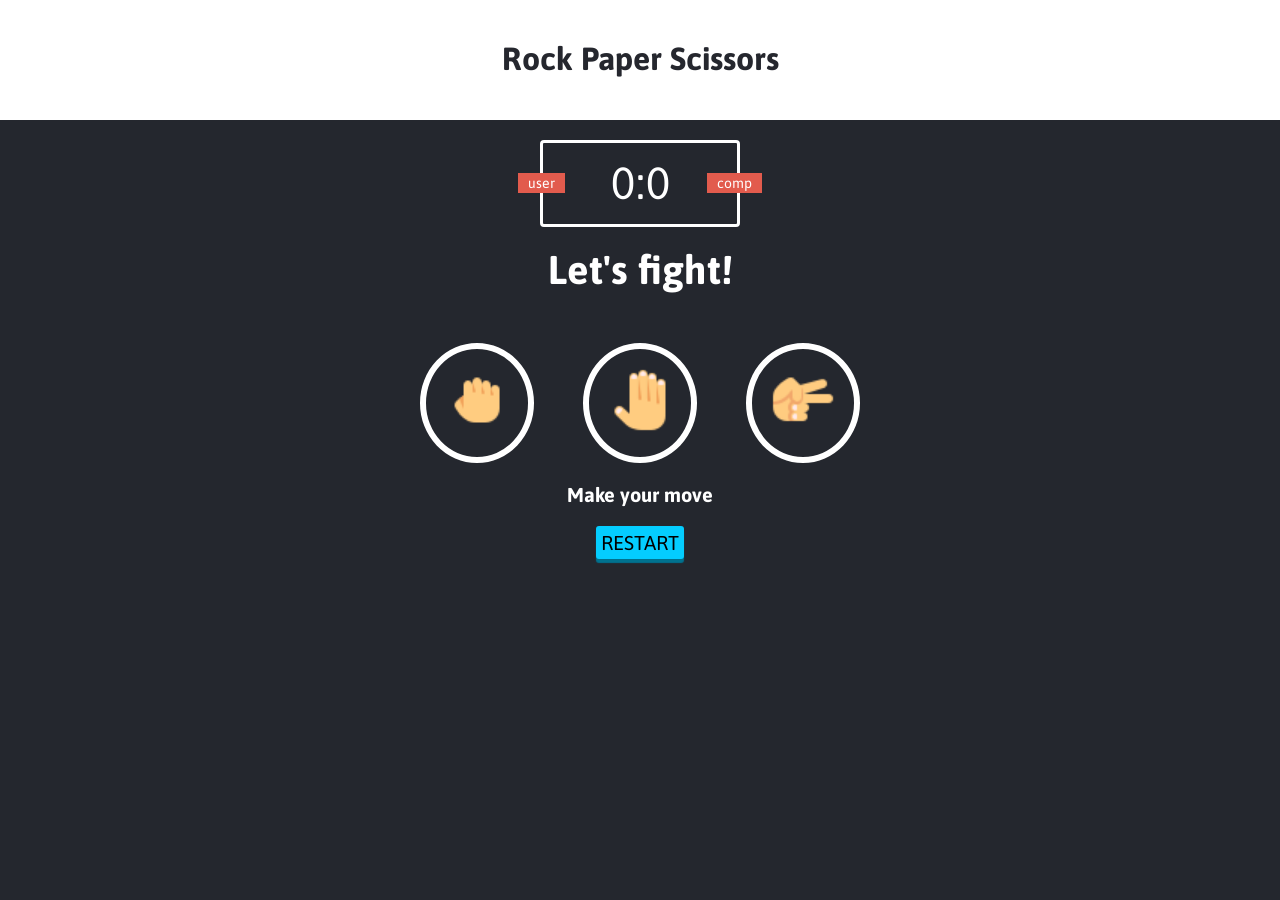
<file: index.html>
<!DOCTYPE html>
<html lang="en">
<head>
  <meta charset="UTF-8">
  <meta name="viewport" content="width=device-width, initial-scale=1.0">
  <script src="./js/jquery-3.5.1.min.js"></script>
  <link href="https://fonts.googleapis.com/css2?family=Asap:wght@400;500;700&display=swap" rel="stylesheet">
  <title>ジャンケン</title>
 <link rel="stylesheet" href="./css/normalize.css">
  <link rel="stylesheet" href="./css/index.css">
</head>
<body>
 <header>
   <h1>Rock Paper Scissors</h1>
 </header>
 <div class="score_board">
  <div class="badge" id="user_label">user</div>
  <div class="badge" id="computer_label">comp</div>
  <span id="user_score">0</span>:<span id="computer_score">0</span>  
</div>

<div class="result">
  <p>Let's fight!</p>
</div>

<div class="choices">
  <div class="choice" id="r">
   <img src="./img/rock.png" alt="rock">
  </div>
  <div class="choice" id="p">
   <img src="./img/paper.png" alt="paper">
  </div>
  <div class="choice" id="s">
   <img src="./img/scissors.png" alt="scissors">
  </div>
</div>
  
<p id="action_message">Make your move</p>

<div id="restart">
 <button>RESTART</button>
</div>
  <script src="./js/main.js"></script>
</body>
</html>
</file>
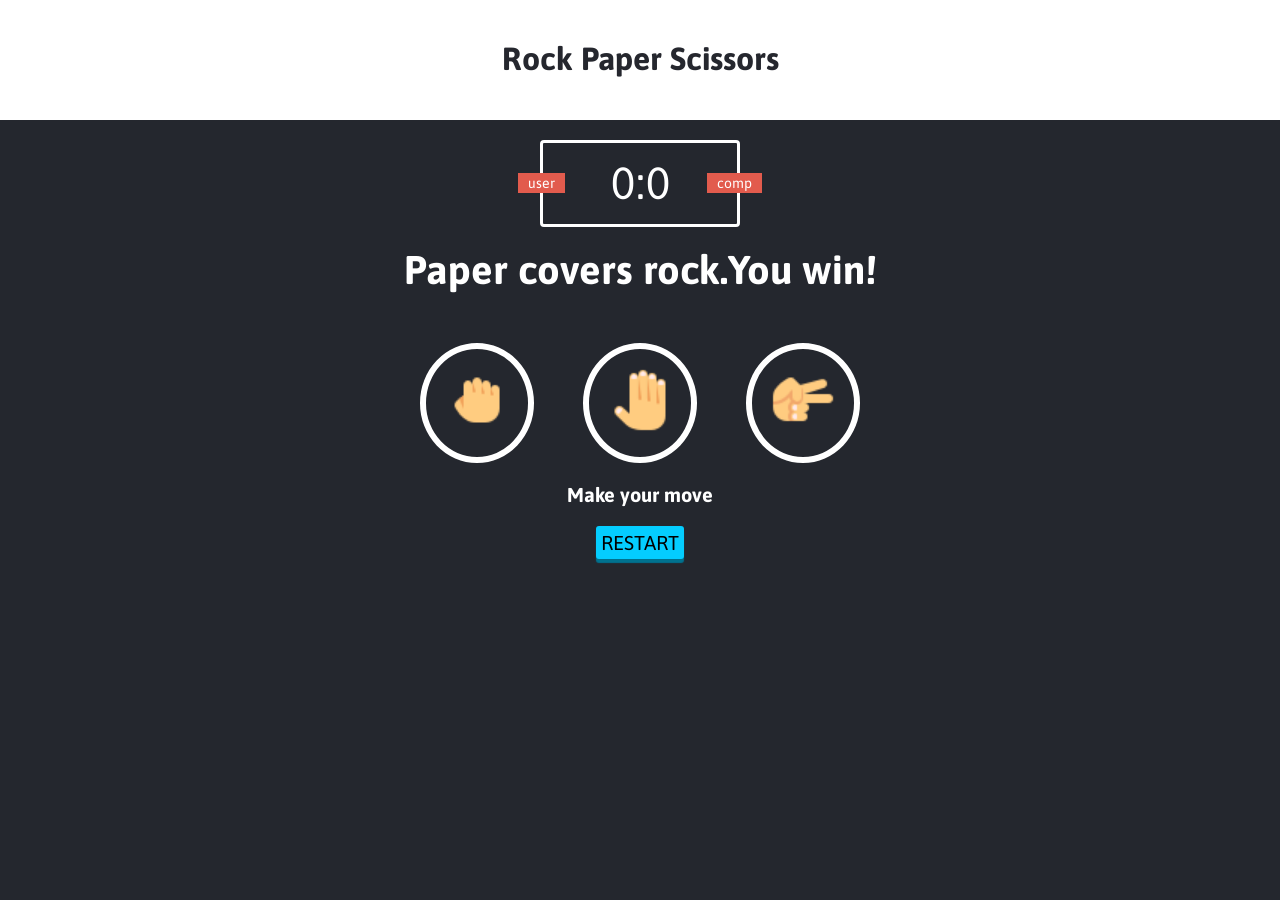
<file: jyankenindex.html>
<!DOCTYPE html>
<html lang="en">
<head>
  <meta charset="UTF-8">
  <meta name="viewport" content="width=device-width, initial-scale=1.0">
  <script src="./js/jquery-3.5.1.min.js"></script>
  <link href="https://fonts.googleapis.com/css2?family=Asap:wght@400;500;700&display=swap" rel="stylesheet">
  <title>ジャンケン</title>
 <link rel="stylesheet" href="./css/normalize.css">
  <link rel="stylesheet" href="./css/index.css">
</head>
<body>
 <header>
   <h1>Rock Paper Scissors</h1>
 </header>
 <div class="score_board">
  <div class="badge" id="user_label">user</div>
  <div class="badge" id="computer_label">comp</div>
  <span id="user_score">0</span>:<span id="computer_score">0</span>  
</div>

<div class="result">
  <p>Paper covers rock.You win!</p>
</div>

<div class="choices">
  <div class="choice" id="r">
   <img src="./img/rock.png" alt="rock">
  </div>
  <div class="choice" id="p">
   <img src="./img/paper.png" alt="paper">
  </div>
  <div class="choice" id="s">
   <img src="./img/scissors.png" alt="scissors">
  </div>
</div>
  
<p id="action_message">Make your move</p>

<div id="restart">
 <button>RESTART</button>
</div>
  <script src="./js/main.js"></script>
</body>
</html>
</file>
<file: css/index.css>
* {
  margin: 0;
  padding: 0;
  box-sizing: border-box;
}

body {
  background: #24272e;
  font-family: 'Asap',sans-serif;
}

header {
  background: #fff;
  padding: 20px;
}

header h1 {
  color: #25272e;
  text-align: center;
}

.score_board {
  border: 3px solid #fff;
  border-radius: 4px;
  text-align: center;
  width: 200px;
  margin: 20px auto;
  padding: 15px 20px;
  color: #fff;
  font-size: 45px;
  position: relative;
}

.badge {
  background: #e25b4d;
  color: #fff;
  padding: 2px 10px;
  font-size: 14px;
}

#user_label {
  position: absolute;
  top: 30px;
  left: -25px;
}

#computer_label {
  position: absolute;
  top: 30px;
  right: -25px;
}

.result {
  font-size: 40px;
  color: #fff;
}

.result p {
  text-align: center;
  font-weight: bold;
}

.choices {
  text-align: center;
  margin-top: 50px;
}

.choices .choice {
  display: inline-block;
  border: 4px solid #fff;
  border-radius: 50%;
  padding: 10px;
  margin: 0 15px;
  transition: all 0.3s ease;
  zoom: 1.5;
  user-select: none;
}

.choices .choice:hover {
  background: #363a44;
  cursor: pointer;
}

#action_message {
  text-align: center;
  color: #fff;
  font-size: 20px;
  font-weight: bold;
  margin-top: 20px;
}

.choices .green_glow {
  border: 4px solid #4dcc7d;
  box-shadow: 0 0 10px #31b43a;
}

.choices .red_glow {
  border: 4px solid #fc121b;
  box-shadow: 0 0 10px #d01115;
}

.choices .gray_glow {
  border: 4px solid #464647;
  box-shadow: 0 0 10px #25292b;
}

#restart {
  text-align: center;
  margin: 20px;
}

#restart button {
  font-size: 20px;
  padding: 5px;
  border: none;
  background: #04cdff;
  box-shadow: 0 4px 1px #00728f;
  user-select: none;
  outline: 0;
  border-radius: 3px;
  cursor: pointer;
}

#restart button:active {
  box-shadow: none;
  margin-top: 4px;
  background: #04cdff;
}
/*# sourceMappingURL=index.css.map */
</file>
